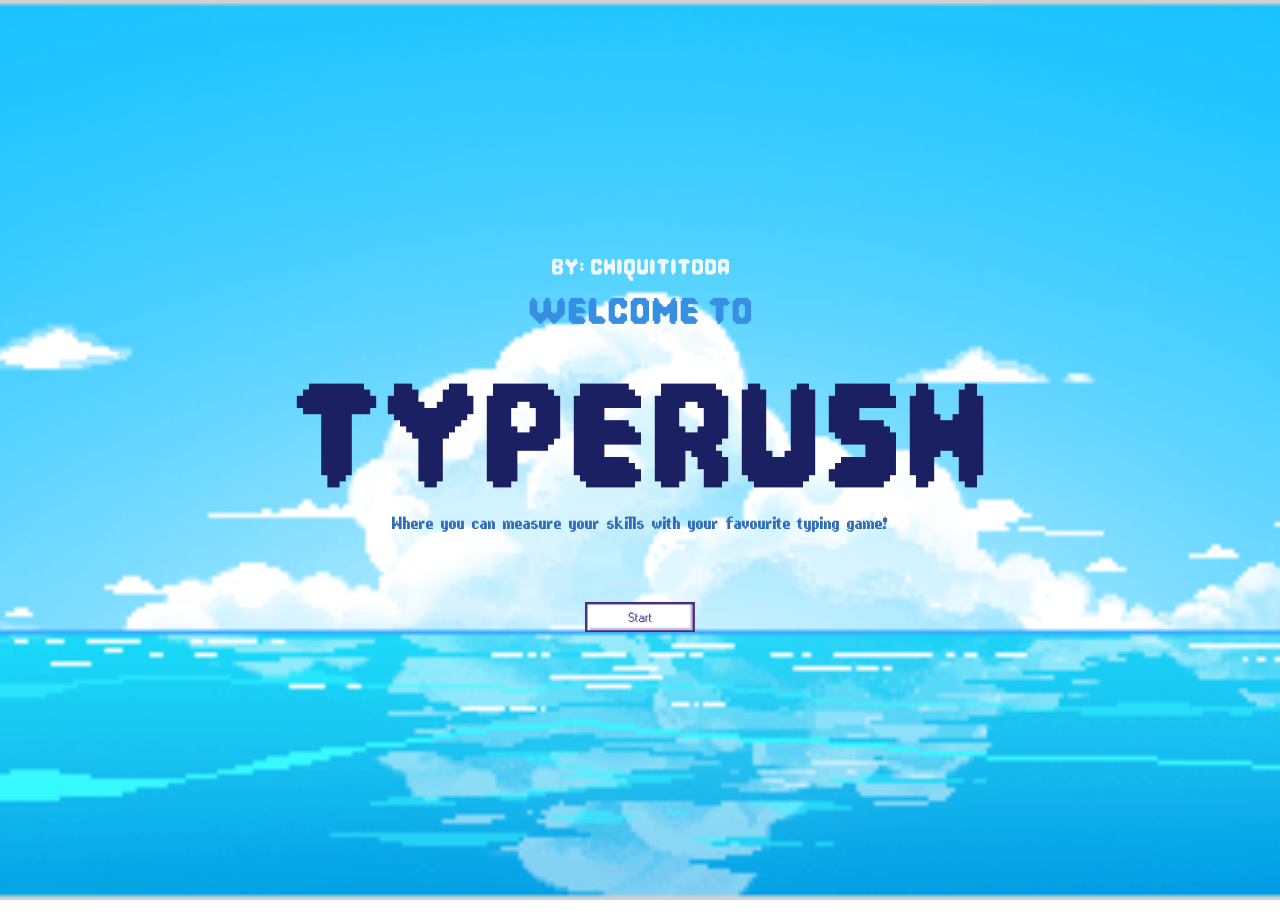
<file: index.html>
<!DOCTYPE html>
<html lang="en">

<head>
    <meta charset="UTF-8" />
    <title>TypeRush</title>
    <link rel="stylesheet" href="index.css">
    <link rel="icon" type="png" sizes="64x64" href="Type (1).png">

</head>

<body>
    <div class="homeScreen"></div>
    <div class="container">
        <div>
            <div id="groupName">By: Chiquititdda</div>
            <div id="greetings">WELCOME TO</div>
        </div>

        <div id="welcome">TYPERUSH</div>
        <div id="tagline">Where you can measure your skills with your favourite typing game!</div>

        <br>
        <div>
                <div id="start-button" onclick="toFUPC()">
                    <img src="start-button.png" alt="start!">
                </div>
        </div>
    </div>

    <script src="index.js"></script>
</body>

</html>
</file>
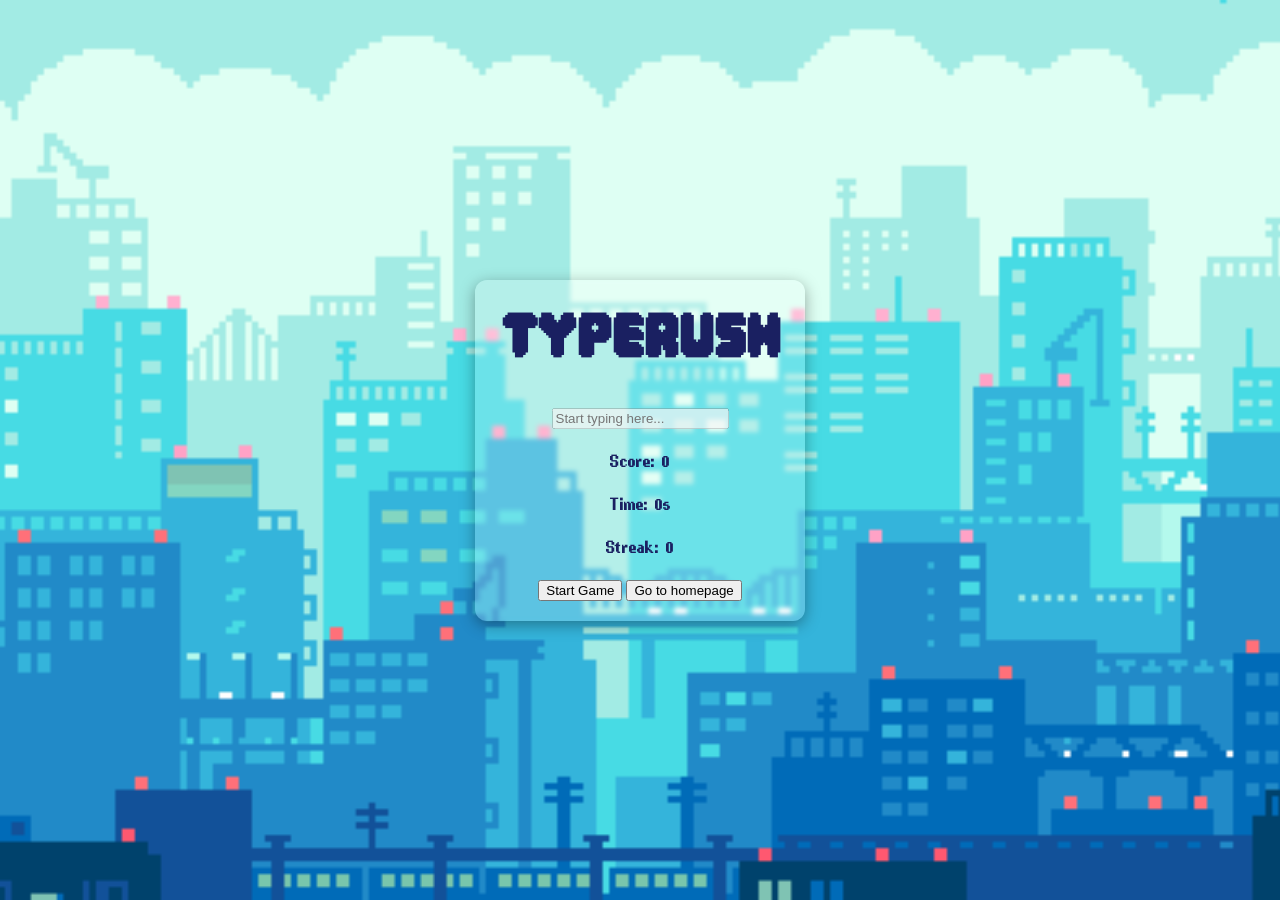
<file: difficult.html>
<!DOCTYPE html>
<html lang="en">
<head>
    <meta charset="UTF-8" />
    <title>TypeRush</title>
    <link rel="stylesheet" href="easy.css">
    <link rel="icon" type="png" sizes="64x64" href="Type (1).png">


</head>


<body>
    <div class="homeScreen"></div>
     <div id="game">
     
    <div id="background"></div>




    <div id="content">
        <p id="greetings"></p>
      <h1>TYPERUSH</h1>


      <p id="lore"></p>




      <div id="text"></div>




      <input id="input" type="text" placeholder="Start typing here..." disabled />




      <div id="stats">
        <p>Score: <span id="score">0</span></p>
        <p>Time: <span id="time">0</span>s</p>
        <p>Streak: <span id="streak">0</span></p>
      </div>






      <button type="button" onclick="startGame()">Start Game</button>
      <button type="button" onclick="goBack()">Go to homepage</button>
    </div>
  </div>


   
<script src="difficult.js"></script>
</body>
</html>
</file>
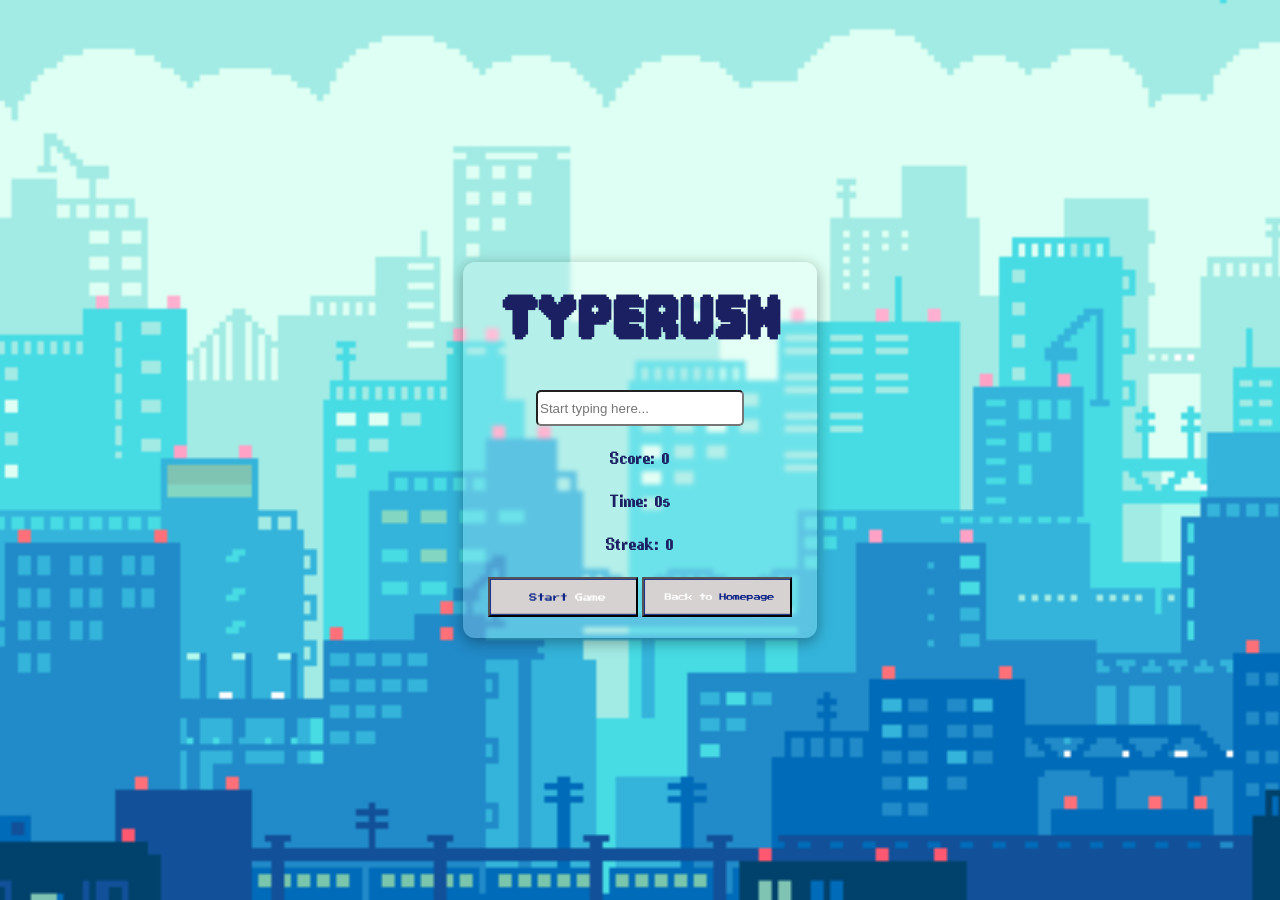
<file: easy.html>
<!DOCTYPE html>
<html lang="en">

<head>
    <meta charset="UTF-8" />
    <title>TypeRush</title>
    <link rel="stylesheet" href="easy.css">
    <link rel="icon" type="png" sizes="64x64" href="Type (1).png">

</head>

<body>
    <div class="homeScreen"></div>
    <div id="game">

        <div id="background"></div>

        <div id="content">
            <p id="greetings"></p>
            <h1>TYPERUSH</h1>

            <p id="lore"></p>

            <div id="text"></div>

            <input class="sentencehere" id="input" type="text" placeholder="Start typing here..." />


            <div id="stats">
                <p>Score: <span id="score">0</span></p>
                <p>Time: <span id="time">0</span>s</p>
                <p>Streak: <span id="streak">0</span></p>
            </div>

            <button class="start" onclick="startGame()"></button>
            <button class="backtohomepage" onclick="goBack()"></button>

        </div>
    </div>
    <script src="easy.js"></script>
</body>

</html>
</file>
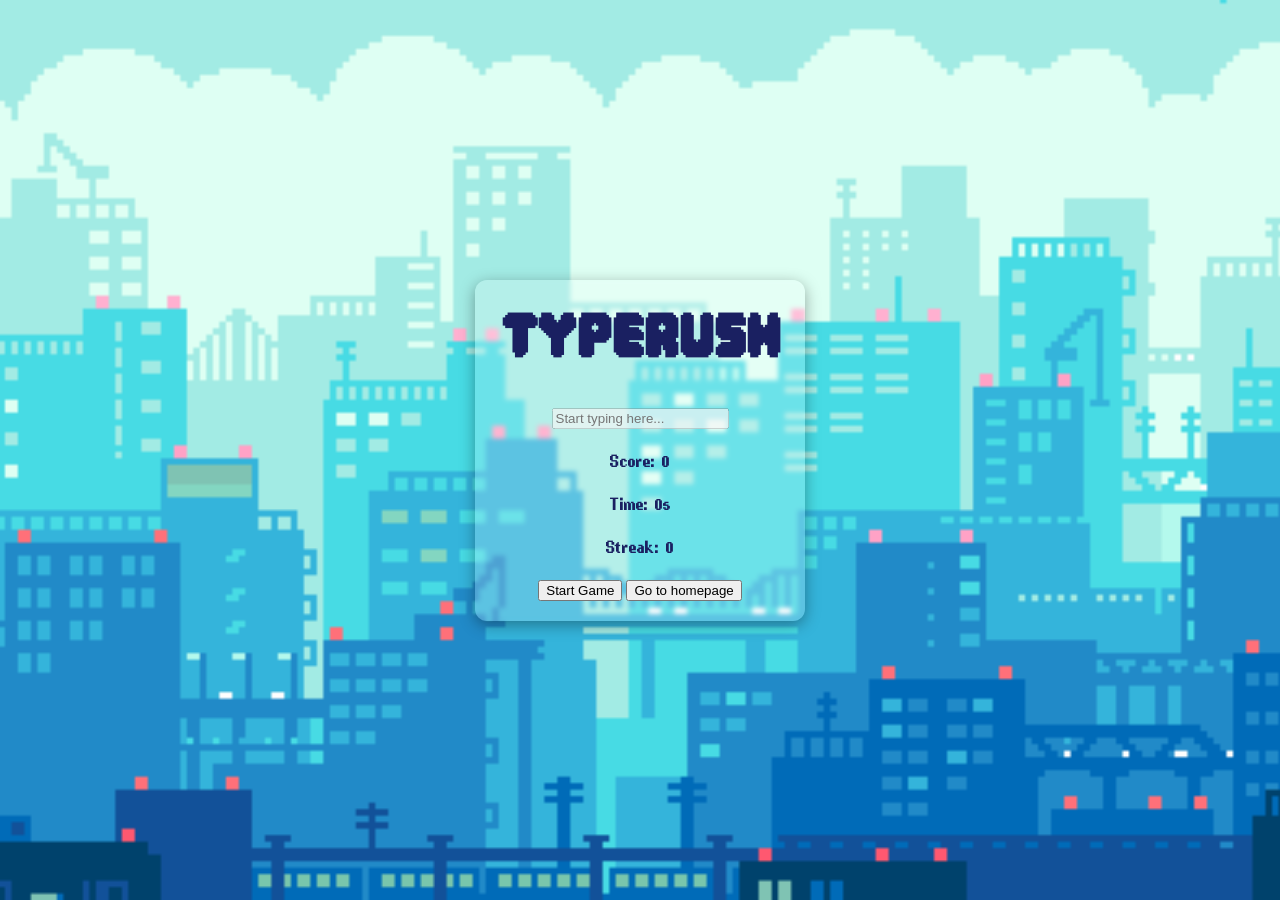
<file: endless.html>
<!DOCTYPE html>
<html lang="en">

<head>
  <meta charset="UTF-8" />
  <title>TypeRush</title>
  <link rel="stylesheet" href="easy.css">
  <link rel="icon" type="png" sizes="64x64" href="Type (1).png">


</head>


<body>
  <div class="homeScreen"></div>
  <div id="game">

    <div id="background"></div>




    <div id="content">
      <p id="greetings"></p>
      <h1>TYPERUSH</h1>


      <p id="lore"></p>




      <div id="text"></div>




      <input id="input" type="text" placeholder="Start typing here..." disabled />




      <div id="stats">
        <p>Score: <span id="score">0</span></p>
        <p>Time: <span id="time">0</span>s</p>
        <p>Streak: <span id="streak">0</span></p>
      </div>






      <button type="button" onclick="startGame()">Start Game</button>
      <button type="button" onclick="redirectPage()">Go to homepage</button>
    </div>
  </div>



  <script src="endless.js"></script>
</body>

</html>
</file>
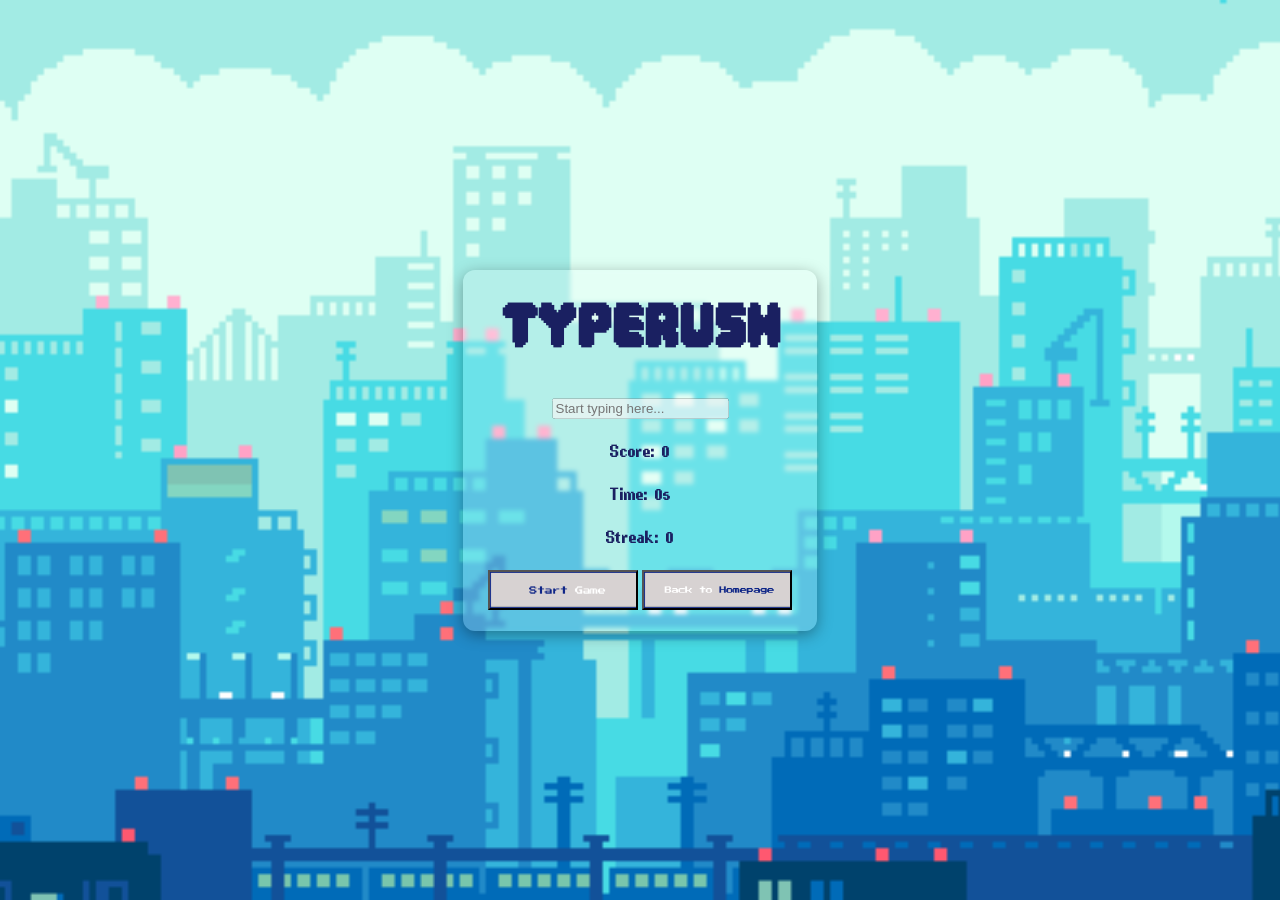
<file: medium.html>
<!DOCTYPE html>
<html lang="en">

<head>
  <meta charset="UTF-8" />
  <title>TypeRush</title>
  <link rel="stylesheet" href="easy.css">
  <link rel="icon" type="png" sizes="64x64" href="Type (1).png">


</head>


<body>
  <div class="homeScreen"></div>
  <div id="game">

    <div id="background"></div>




    <div id="content">
      <p id="greetings"></p>
      <h1>TYPERUSH</h1>


      <p id="lore"></p>




      <div id="text"></div>




      <input id="input" type="text" placeholder="Start typing here..." disabled />




      <div id="stats">
        <p>Score: <span id="score">0</span></p>
        <p>Time: <span id="time">0</span>s</p>
        <p>Streak: <span id="streak">0</span></p>
      </div>






      <button class="start" type="button" onclick="startGame()"></button>
      <button class="backtohomepage" type="button" onclick="goBack()"></button>
    </div>
  </div>



  <script src="medium.js"></script>
</body>

</html>
</file>
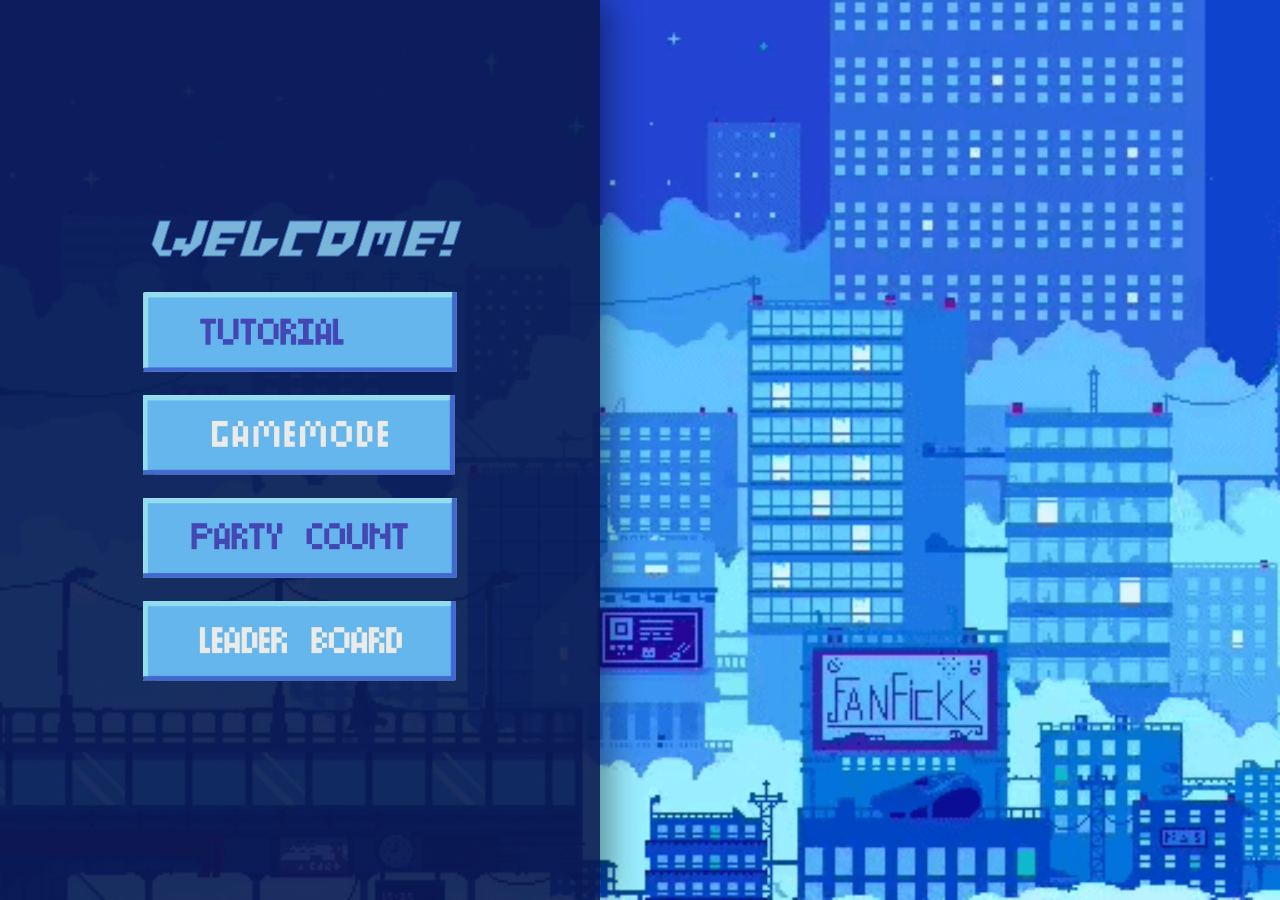
<file: selection.html>
<!DOCTYPE html>
<html lang="en">

<head>
    <meta charset="UTF-8" />
    <title>TypeRush</title>
    <link rel="stylesheet" href="style.css" />
    <link rel="icon" type="png" sizes="64x64" href="Type (1).png">
    <link href="https://fonts.googleapis.com/css2?family=Press+Start+2P&display=swap" rel="stylesheet">

</head>

<body>



    <div class="menuBox">
        <div class="menu">
            <div id="welcome">WELCOME!</div>
            <div class="generateUsernames"></div>
            <div id="openTutorial">
                <img src="tutorial.jpg" alt="tutorial"></img>
            </div>

            <div id="openGameModePage">
                <img src="mode.jpg" alt="tutorial"></img>
            </div>

            <div id="openPlayerCount">
                <a href="formsUsername-PartyCount.html">
                    <img src="count.jpg" alt="tutorial"></img>
                </a>
            </div>

            <div id="openLeaderBoard">
                <a href="leaderboard.html">
                    <img src="leaderboard.jpg" alt="tutorial"></img>
                </a>
            </div>


        </div>
    </div>



    <div class="tutorial" id="tutorial">
        <div class="pixelWindow">

            <div class="pixelHeader">
                <span>Tutorial!</span>
                <button id="closeTutorial" class="pixelClose">X</button>
            </div>

            <div class="pixelBody">

                <!-- KEEP YOUR EXISTING PAGES -->
                <div class="tutorialPage active">
                    <p>
                        To play Typerush, you first need to select a difficulty: <b>Easy, Medium, Menacing, or
                            Endless.</b> Each level increases speed and difficulty of words!
                    </p>
                </div>

                <div class="tutorialPage">

                    <p>Press the "start" button to begin.
                        A timer and words will appear, you must type them <b>exactly </b> as shown and within the time
                        limit.
                    </p>
                </div>

                <div class="tutorialPage">

                    <p>Each difficulty will have a required point goal.
                        You are to meet the score before the time runs out to <b> WIN !</b></p>
                </div>

                <div class="tutorialPage">

                    <p>For Endless: No time limit, Keep trying as long as you can! Measure your finger's skills.</p>

                </div>

                <!-- KEEP YOUR BUTTONS -->
                <button id="prevPage" class="pixelBtn">Previous</button>
                <button id="nextPage" class="pixelBtn">Next</button>

            </div>

        </div>
    </div>

    <div class="mode" id="mode">
        <div class="pixelWindow">

            <div class="pixelHeader">
                <span>Select a Game Mode!</span>
                <button id="closeGameModePage" class="pixelClose">X</button>
            </div>

            <div class="pixelBody">

                <div class="gameModePage active">
                    <div><a href="easy.html">Easy</a></div>
                    <div><a href="medium.html">Medium</a></div>
                    <div><a href="difficult.html">Menacing</a></div>
                    <div><a href="endless.html">Endless</a></div>
                </div>

            </div>
        </div>
    </div>
    <script src="selection.js"></script>
</body>

</html>
</file>
<file: index.css>
@font-face {
    font-family: RetroBit;
    src: url("Retrobit.otf");
}
@font-face {
    font-family: PxPurl;
    src: url("PixelPurl.ttf");
}


body {
    background-image: url("homepage-bg.gif");
    background-repeat: no-repeat;
    background-size: cover;
    background-position: center center;
    background-attachment: fixed;
    min-height: 100vh;

    display: flex;
    align-items: center;
    justify-content: center;
    text-align: center;
}


.homeScreen {
    background-color: rgb(0, 0, 0);
    opacity: 1;
    position: fixed;
    top: 0;
    left: 0;
    right: 0;
    bottom: 0;
    transition: all 0.3s ease-in-out;

    display: flex;
    align-items: center;
    justify-content: center;

    animation: FadeinOut 5s forwards;
    pointer-events: none;
}

#welcome{
    font-family: RetroBit;
    color: rgb(26, 32, 97);
    font-size: 200px;
    margin-top: -10px;
    margin-bottom: -50px;
}

.container{
    margin-top: -30px;
}


#tagline{
    font-family: PxPurl;
    color: rgb(47, 107, 186);
    font-size: 22px;
}
#groupName{
    font-family: RetroBit;
    color:aliceblue;
    font-size: 30px;
}

#greetings{
    font-family: Retrobit;
    color: rgb(56, 143, 225);
    font-size: 50px;
}

#start-button img{
    height: 30px;
    width: auto;
    margin-top: 50px;
}
@keyframes FadeinOut {
    0% {
        opacity: 1;
    }

    99% {
        opacity: 0;
    }

    100% {
        opacity: 0;
        visibility: hidden;
    }
}
</file>
<file: easy.css>
@font-face {
    font-family: RetroBit;
    src: url("Retrobit.otf");
}
@font-face {
    font-family: PxPurl;
    src: url("PixelPurl.ttf");
}


body {
    margin: 0;
    background-image: url("games-bg.gif");
   background-repeat: no-repeat;
    background-size: cover;
    background-position: center center;
    background-attachment: fixed;
    min-height: 100vh;

      display: flex;
    align-items: center;
    justify-content: center;
   
    text-align: center;
    font-family: 'Press Start 2P', cursive;

}

h1 {
    font-family: RetroBit;
    color: rgb(26, 32, 97);
    font-size: 80px;
    margin-top: -20px;
    margin-bottom: 30px;
}

#stats {
     font-family: PxPurl;
    color: rgb(26, 32, 97);
    font-size: 22px;
}

.sentencehere {
     width: 200px;
    height: 30px;
    border-radius: 5px;
  
}

#text{
    font-family: Retrobit;
    color:black;
    font-size: 25px;
}

#lore {
     font-family: Retrobit;
    color:black;
    font-size: 25px;
    margin-top: -10px;
}

.start {
    background-image: url("startgame.png");
    background-size: cover;
    width: 150px;
    height: 40px;
}

.backtohomepage {
     background-image: url("homepage.png");
    background-size: cover;
    width: 150px;
    height: 40px;
}

#content {
   background : rgba(255, 255, 255, 0.2);
   padding: 20px 25px;
   border-radius: 12px;
   backdrop-filter: blur(1.9px);
   box-shadow: 0 4px 15px rgb(0, 0, 0, 0.35);
}

.homeScreen {
    background-color: rgb(255, 255, 255);
    opacity: 1;
    position: fixed;
    top: 0;
    left: 0;
    right: 0;
    bottom: 0;
    transition: all 0.3s ease-in-out;

    display: flex;
    align-items: center;
    justify-content: center;

    animation: FadeinOut 5s forwards;
    pointer-events: none;
    z-index: 9999;
}

@keyframes FadeinOut {
    0% {
        opacity: 1;
    }

    99% {
        opacity: 0;
    }

    100% {
        opacity: 0;
        visibility: hidden;
    }
}
</file>
<file: style.css>
@font-face {
    font-family: classic;
    src: url("ARCADECLASSIC.TTF");
}
@font-face {
    font-family: regular;
    src: url("Pixel-Regular.ttf");


}
body {
    background-image: url("bgHomePage.gif");
    margin: 0;
    display: flex;
    flex-direction: column; 
    align-items: flex-start;
    justify-content: center;
    min-height: 100vh;

    background-size: cover;
    background-position: center;
    background-repeat: no-repeat;
}

img{
    height: 80px;
    width: auto;
    
}


.tutorialPage.active{
    width: 500px;
}


button a {
    text-decoration: none;
    color: inherit;
    display: block;
    width: 100%;
    height: 100%;
    line-height: 70px;
}


button:hover {
    transform: scale(1.08);
}

button:active {
    transform: translateY(3px);
}


.tutorial,
.mode {
    background-color: rgba(0, 0, 0, 0.5);
    opacity: 0;
    position: fixed;
    inset: 0;
    transition: 0.3s ease;
    z-index: -1;

    display: flex;
    align-items: center;
    justify-content: center;

    background-size: cover;
    background-position: center;
    background-repeat: no-repeat;
}


.tutorial.open,
.mode.open {
    opacity: 1;
    z-index: 999;
}

.tutorialInner,
.modeInner {
    position: relative;
}

.closeBtn {
    position: absolute;
    top: 10px;
    right: 10px;
}


.tutorialPage,
.gameModePage {
    display: none;
}

.tutorialPage.active,
.gameModePage.active {
    display: block;
}

.tutorialPage P{
    text-align: justify;
}


#welcome{
    font-family: regular;
    color: rgb(120, 181, 216);
    -webkit-text-stroke: 1px rgb(63, 109, 189);
     font-size: 50px;
     text-align: center;
     margin-top: -50px;
     margin-bottom: -20px;
    
}

#prevPage, 
#nextPage {
    padding: 10px 20px;
    margin: 10px;
    border: none;
    background: #bec0cb;
    color: #fff;
    font-size: 16px;
    cursor: pointer;
    transition: all 0.3s ease-in-out;
    font-family: 'Press Start 2P', cursive;
    font-size: 12px;   
    color: #000;
    border: 4px solid #000;
    
}

.generateUsernames{
  font-family: classic;
  text-align: center;
  color: aliceblue;
}

.menuBox {
    position: relative;
}


.menuBox {
    position: fixed;
    top: 0;
    left: 0;

    width: 600px;     
    height: 100vh;    

    background: rgba(10, 25, 80, 0.9); 
   
    display: flex;
    align-items: center;   
    justify-content: center;

    box-shadow: 10px 0 30px rgba(0,0,0,0.4);
}

.menu {
    display: flex;
    flex-direction: column;
    gap: 20px;
    margin-top: 50px;
    
}

/* ===== POPUP WINDOW (DOES NOT TOUCH MENU) ===== */
.pixelWindow {
    width: 600px;
    background: #c0c0c0;
    border: 6px solid black;

    box-shadow: 
        inset -4px -4px #808080,
        inset 4px 4px #ffffff,
        8px 8px 0 #000;

    
      align-items: center;
    text-align: center;
}

/* HEADER */
.pixelHeader {
    background: linear-gradient(to bottom, #2a00ff, #14008a);
    color: white;
    padding: 15px;
    font-family: classic;
    

    display: flex;
    justify-content: space-between;
    align-items: center;

    font-size: 30px;
    

}

/* CLOSE BUTTON */
.pixelClose {
    background: red;
    color: white;
    border: 3px solid black;
    width: 30px;
    height: 30px;
    cursor: pointer;
    font-family: classic;
}

.pixelClose:active {
    transform: translate(2px,2px);
}

/* BODY */
.pixelBody {
    padding: 20px;
    color: black;
    font-family: classic;
    font-size: 30px;
}

/* BUTTONS */
.pixelBtn {
    width: 200px;
    height: 60px;

    background: #bfbfbf; /* main gray */

    border: 6px solid black;

    /* pixel 3D effect */
    box-shadow: 
        inset -6px -6px #808080,  /* dark bottom-right */
        inset 6px 6px #ffffff;    /* light top-left */

    font-family: 'Press Start 2P', cursive;
    font-size: 12px;
    color: black;

    cursor: pointer;
}

/* PRESSED EFFECT */
.pixelBtn:active {
    box-shadow: 
        inset 6px 6px #808080,
        inset -6px -6px #ffffff;
    
    transform: translate(3px,3px);
}

.pixelButtons {
    width: 100%;
    display: flex;
    justify-content: space-around; /* spaced like your Canva */
    margin-top: 40px;
}


.gameModePage div {
    margin: 10px 0;
}

.gameModePage a {
    display: block;
    text-decoration: none;
    color: black;

    padding: 12px;
    background: #bfbfbf;

    border: 4px solid black;

    box-shadow:
        inset -4px -4px #808080,
        inset 4px 4px #ffffff;

    font-family: 'Press Start 2P', cursive;
    font-size: 12px;
    text-align: center;
}

.gameModePage a:active {
    box-shadow:
        inset 4px 4px #808080,
        inset -4px -4px #ffffff;

    transform: translate(2px,2px);
}

.menuBox{
    font-family: classic;
    
}
</file>
